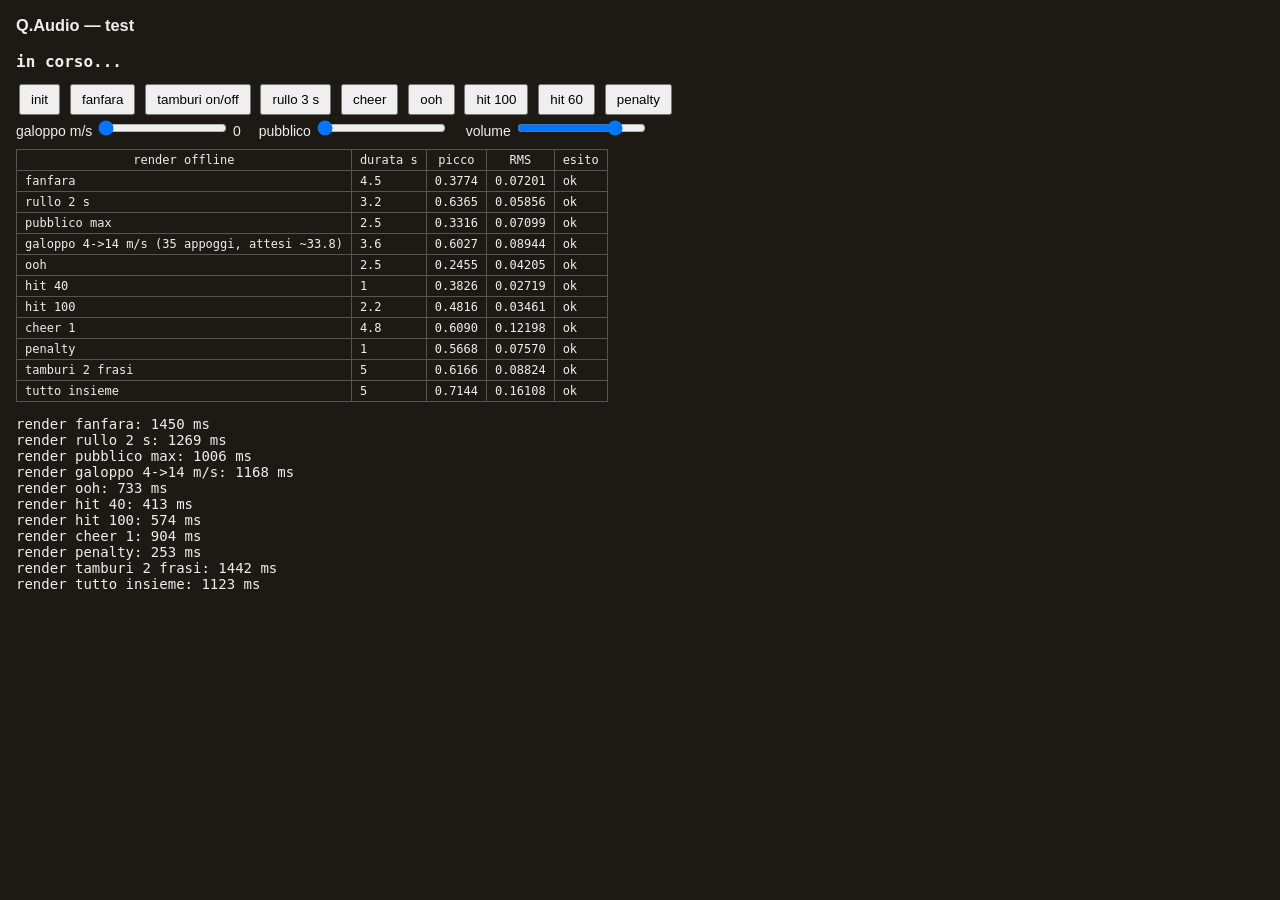
<file: dev/audio-test.html>
<!doctype html>
<html lang="it">
<head>
<meta charset="utf-8">
<title>Test audio</title>
<style>
body{font:14px sans-serif;background:#1d1a16;color:#eee;margin:16px}
button{margin:3px;padding:6px 10px}
label{margin-right:14px}
table{border-collapse:collapse;margin-top:10px}td,th{border:1px solid #555;padding:3px 8px;font:12px monospace}
#result{font:bold 16px monospace;margin:10px 0;white-space:pre-wrap}
</style>
</head>
<body>
<h3>Q.Audio — test</h3>
<div id="result">in corso...</div>
<div>
  <button id="b-init">init</button>
  <button data-a="fanfara">fanfara</button>
  <button id="b-tamb">tamburi on/off</button>
  <button data-a="rullo">rullo 3 s</button>
  <button data-a="cheer">cheer</button>
  <button data-a="ooh">ooh</button>
  <button data-a="hit100">hit 100</button>
  <button data-a="hit60">hit 60</button>
  <button data-a="penalty">penalty</button>
</div>
<div>
  <label>galoppo m/s <input id="s-speed" type="range" min="0" max="16" step="0.5" value="0"> <span id="v-speed">0</span></label>
  <label>pubblico <input id="s-crowd" type="range" min="0" max="1" step="0.05" value="0"></label>
  <label>volume <input id="s-master" type="range" min="0" max="1" step="0.05" value="0.8"></label>
</div>
<table id="tab"><tr><th>render offline</th><th>durata s</th><th>picco</th><th>RMS</th><th>esito</th></tr></table>
<pre id="log"></pre>
<script>
window.onerror = function (m, src, line) { document.getElementById('result').textContent = 'RISULTATO: ERRORE\n' + m + ' @ ' + src + ':' + line; };
</script>
<script src="../js/audio.js"></script>
<script>
(function () {
  const A = Q.Audio;
  const errors = [];
  const log = (s) => { document.getElementById('log').textContent += s + '\n'; };
  const attempt = (name, fn) => {
    try { fn(); } catch (e) { errors.push(name + ': ' + (e && e.stack || e)); }
  };
  const callAll = (tag) => {
    attempt(tag + ' setMaster', () => A.setMaster(0.8));
    attempt(tag + ' crowd', () => A.crowd(0.5));
    attempt(tag + ' cheer', () => A.cheer(1));
    attempt(tag + ' ooh', () => A.ooh());
    attempt(tag + ' hit100', () => A.hit(100));
    attempt(tag + ' hit40', () => A.hit(40));
    attempt(tag + ' hit0', () => A.hit(0));
    attempt(tag + ' penalty', () => A.penalty());
    attempt(tag + ' tamburi on', () => A.tamburi(true));
    attempt(tag + ' tamburi on bis', () => A.tamburi(true));
    attempt(tag + ' rullo', () => A.rullo(1.5));
    attempt(tag + ' fanfara', () => A.fanfara());
    attempt(tag + ' gallop', () => { A.gallop(8); A.gallop(0); A.gallop(NaN); A.gallop(-3); A.gallop(Infinity); });
  };

  // 1. prima di init(): nessun effetto, nessun errore
  callAll('pre-init');
  attempt('pre-init suspend/resume', () => { A.suspend(); A.resume(); });
  attempt('pre-init tamburi off', () => A.tamburi(false));

  // 2. dopo init()
  let ok = false;
  attempt('init', () => { ok = A.init(); if (!A.init()) throw new Error('init non idempotente'); });
  if (!ok) errors.push('init: AudioContext non disponibile');
  callAll('live');

  // 3. galoppo: 200 frame simulati a velocità diverse
  const live = new Promise((resolve) => {
    let f = 0;
    const step = () => {
      attempt('live gallop frame ' + f, () => A.gallop(f < 40 ? 0 : 3 + (f % 120) / 10));
      attempt('live crowd frame ' + f, () => A.crowd((f % 100) / 100));
      if (++f < 200) setTimeout(step, 16);
      else {
        attempt('live tamburi off', () => A.tamburi(false));
        attempt('live suspend/resume', () => A.suspend().then(() => A.resume()));
        log('live: 200 frame gallop/crowd eseguiti');
        resolve();
      }
    };
    step();
  });

  // 4. render offline sul grafo reale (bus + riverbero + compressore + master)
  const SR = 44100;
  const STRIDE_M = 3.2;
  const tab = document.getElementById('tab');
  function stats(buf) {
    let peak = 0, sum = 0, n = 0;
    for (let c = 0; c < buf.numberOfChannels; c++) {
      const d = buf.getChannelData(c);
      for (let i = 0; i < d.length; i++) {
        const a = Math.abs(d[i]);
        if (a > peak) peak = a;
        sum += d[i] * d[i];
      }
      n += d.length;
    }
    return { peak, rms: Math.sqrt(sum / n) };
  }
  function render(name, secs, build) {
    const ctx = new OfflineAudioContext(2, Math.ceil(SR * secs), SR);
    const g = A.createGraph(ctx);
    let extra;
    try { extra = build(g, A.voices); } catch (e) {
      errors.push('offline ' + name + ': ' + (e && e.stack || e));
      return Promise.resolve();
    }
    const t0 = performance.now();
    return ctx.startRendering().then((buf) => {
      log('render ' + name + ': ' + Math.round(performance.now() - t0) + ' ms');
      const s = stats(buf);
      const pass = s.peak > 0.001 && s.rms > 0.0001 && s.peak < 1;
      if (!pass) errors.push('offline ' + name + ': picco ' + s.peak.toFixed(4) + ' RMS ' + s.rms.toFixed(5));
      const tr = document.createElement('tr');
      tr.innerHTML = '<td>' + name + (extra ? ' (' + extra + ')' : '') + '</td><td>' + secs + '</td><td>' + s.peak.toFixed(4) +
        '</td><td>' + s.rms.toFixed(5) + '</td><td>' + (pass ? 'ok' : 'ERRORE') + '</td>';
      tab.appendChild(tr);
    }, (e) => errors.push('offline ' + name + ': ' + e));
  }

  const offline = typeof OfflineAudioContext === 'undefined' ? Promise.resolve(errors.push('OfflineAudioContext assente')) : Promise.all([
    render('fanfara', 4.5, (g, v) => { v.fanfara(g.music, 0.05); }),
    render('tamburi 2 frasi', 5, (g, v) => { v.tamburi(g.music, 0.05, 64); }),
    render('rullo 2 s', 3.2, (g, v) => { v.rullo(g.music, 0.05, 2); }),
    render('galoppo 4->14 m/s', 3.6, (g, v) => {
      // frame a 60 fps su 3 s; poi 30 frame a velocità 0 che non devono programmare nulla
      const st = { next: 0, beat: 0 };
      let beats = 0, after = 0;
      for (let f = 0; f <= 180; f++) beats += v.gallop(g.sfx, st, f / 60, 4 + (10 * f) / 180);
      for (let f = 181; f <= 210; f++) after += v.gallop(g.sfx, st, f / 60, 0);
      const expected = (4 / STRIDE_M) * 3 * 9; // appoggi = 4 * falcate; velocità media 9 m/s
      if (Math.abs(beats - expected) > 4) errors.push('galoppo: ' + beats + ' appoggi, attesi ~' + expected);
      if (after !== 0) errors.push('galoppo: ' + after + ' appoggi a velocità 0');
      return beats + ' appoggi, attesi ~' + expected.toFixed(1);
    }),
    render('pubblico max', 2.5, (g, v) => { v.crowdBed(g.ambient).gain.value = 0.35; }),
    render('cheer 1', 4.8, (g, v) => { v.cheer(g.ambient, 0.05, 1); }),
    render('ooh', 2.5, (g, v) => { v.ooh(g.ambient, 0.05); }),
    render('hit 100', 2.2, (g, v) => { v.hit(g.sfx, 0.05, 100); }),
    render('hit 40', 1, (g, v) => { v.hit(g.sfx, 0.05, 40); }),
    render('penalty', 1, (g, v) => { v.penalty(g.sfx, 0.05); }),
    render('tutto insieme', 5, (g, v) => {
      v.crowdBed(g.ambient).gain.value = 0.35;
      v.tamburi(g.music, 0.05, 64);
      v.fanfara(g.music, 0.3);
      v.cheer(g.ambient, 1, 1);
      v.hit(g.sfx, 1, 100);
      v.penalty(g.sfx, 2);
      const st = { next: 0, beat: 0 };
      for (let f = 0; f <= 240; f++) v.gallop(g.sfx, st, f / 60, 14);
    }),
  ]);

  let done = false;
  Promise.all([live, offline]).then(() => {
    done = true;
    document.getElementById('result').textContent = errors.length ? 'RISULTATO: ERRORE\n' + errors.join('\n') : 'RISULTATO: OK';
  });

  // Con --virtual-time-budget il tempo virtuale salta avanti quando la pagina è inattiva e il DOM viene
  // scaricato prima che i render offline (su un altro thread) finiscano. Brevi task di calcolo tengono
  // occupato il thread principale senza consumare tempo virtuale, finché i render non sono completi.
  let sink = 0;
  const hold = () => {
    if (done) return;
    for (let i = 0; i < 5e5; i++) sink += Math.sqrt(i);
    setTimeout(hold, 0);
  };
  hold();

  // ascolto manuale
  const actions = {
    fanfara: () => A.fanfara(), rullo: () => A.rullo(3), cheer: () => A.cheer(1), ooh: () => A.ooh(),
    hit100: () => A.hit(100), hit60: () => A.hit(60), penalty: () => A.penalty(),
  };
  document.getElementById('b-init').onclick = () => { A.init(); A.resume(); };
  document.querySelectorAll('[data-a]').forEach((b) => { b.onclick = () => { A.init(); actions[b.dataset.a](); }; });
  let tamb = false;
  document.getElementById('b-tamb').onclick = () => { A.init(); tamb = !tamb; A.tamburi(tamb); };
  const speed = document.getElementById('s-speed');
  speed.oninput = () => { A.init(); document.getElementById('v-speed').textContent = speed.value; };
  document.getElementById('s-crowd').oninput = (e) => { A.init(); A.crowd(Number(e.target.value)); };
  document.getElementById('s-master').oninput = (e) => A.setMaster(Number(e.target.value));
  const loop = () => { A.gallop(Number(speed.value)); requestAnimationFrame(loop); };
  requestAnimationFrame(loop);
})();
</script>
</body>
</html>
</file>
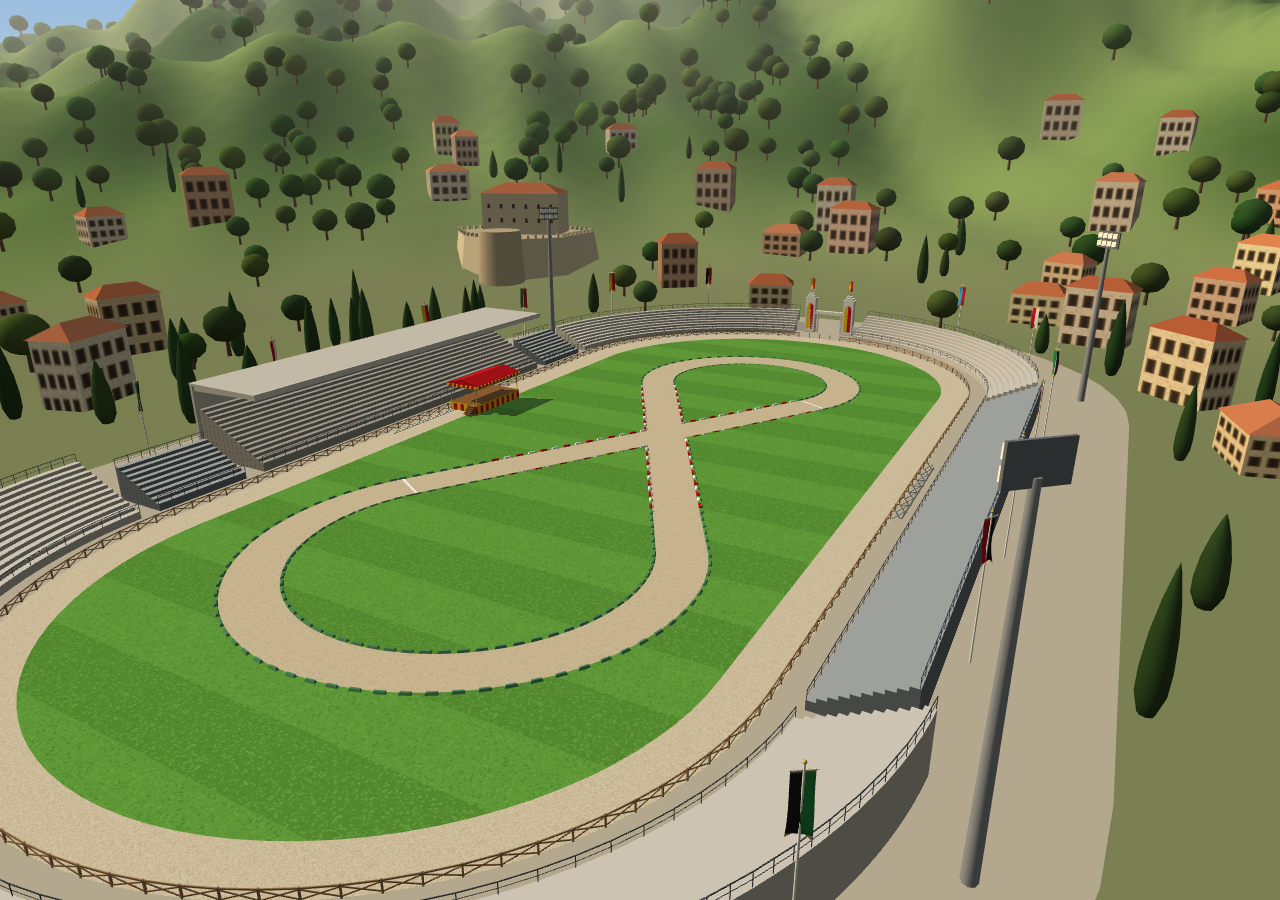
<file: dev/preview.html>
<!doctype html>
<html lang="it">
<head>
<meta charset="utf-8">
<title>Anteprima moduli</title>
<style>html,body{margin:0;height:100%;overflow:hidden;background:#000}canvas{display:block}#err{position:fixed;left:8px;top:8px;color:#f55;font:14px monospace;white-space:pre-wrap;z-index:9}</style>
</head>
<body>
<div id="err"></div>
<script>
window.onerror = function (m, src, line) { document.getElementById('err').textContent += m + ' @ ' + src + ':' + line + '\n'; };
</script>
<script src="../vendor/three.min.js"></script>
<script src="../js/data.js"></script>
<script src="../js/rules.js"></script>
<script src="../js/track.js"></script>
<script src="../js/layout.js"></script>
<script src="../js/world.js" onerror="void 0"></script>
<script src="../js/figuranti.js" onerror="void 0"></script>
<script src="../js/horse.js" onerror="void 0"></script>
<script src="../js/moro.js" onerror="void 0"></script>
<script>
// Uso: preview.html?mods=world,figuranti,horse,moro&cam=x,y,z&look=x,y,z&t=2&fov=55
// Disegna i moduli richiesti, simula t secondi a passi di 1/30 s e resta sull'ultimo fotogramma.
(function () {
  const qs = new URLSearchParams(location.search);
  const mods = (qs.get('mods') || 'world').split(',');
  const v3 = (k, d) => (qs.get(k) || d).split(',').map(Number);
  const cam = v3('cam', '60,45,110');
  const look = v3('look', '0,0,0');
  const t = Number(qs.get('t') || 1);

  const renderer = new THREE.WebGLRenderer({ antialias: true, preserveDrawingBuffer: true });
  renderer.setSize(innerWidth, innerHeight);
  renderer.shadowMap.enabled = true;
  document.body.appendChild(renderer.domElement);
  const scene = new THREE.Scene();
  const camera = new THREE.PerspectiveCamera(Number(qs.get('fov') || 55), innerWidth / innerHeight, 0.1, 1500);
  camera.position.set(cam[0], cam[1], cam[2]);
  camera.lookAt(look[0], look[1], look[2]);

  const updaters = [];
  if (mods.includes('world') && Q.World) updaters.push(Q.World.build(scene, renderer));
  else {
    scene.background = new THREE.Color(0x9fc4e8);
    scene.add(new THREE.HemisphereLight(0xffffff, 0x556644, 0.9));
    const sun = new THREE.DirectionalLight(0xffffff, 0.8);
    sun.position.set(40, 80, 30);
    scene.add(sun);
    const g = new THREE.Mesh(new THREE.PlaneGeometry(300, 300), new THREE.MeshLambertMaterial({ color: 0x5c8a3c }));
    g.rotation.x = -Math.PI / 2;
    scene.add(g);
  }
  if (mods.includes('figuranti') && Q.Figuranti) updaters.push(Q.Figuranti.build(scene, { playerSestiereId: qs.get('sestiere') || 'romana' }));
  if (mods.includes('moro') && Q.Moro) { const m = Q.Moro.create(); scene.add(m.group); updaters.push(m); }
  if (mods.includes('horse') && Q.Horse) {
    const s = Q.sestiere(qs.get('sestiere') || 'romana');
    const h = Q.Horse.create({ c1: s.c1, c2: s.c2 });
    const hs = Number(qs.get('hs') || Q.track.moro.s - 12);
    const p = Q.track.offsetAt(hs, 1.3);
    h.group.position.set(p.x, 0, p.z);
    h.group.rotation.y = Q.track.yawOf(p);
    scene.add(h.group);
    const tip = qs.get('lance') === '0' ? null : new THREE.Vector3(-1.05, 2.05, 2.6);
    updaters.push({ update: (dt) => h.update(dt, { speed: Number(qs.get('speed') || 14), steer: 0, tip }) });
  }

  let time = 0;
  for (let i = 0; i < Math.round(t * 30); i++) { time += 1 / 30; updaters.forEach((u) => u && u.update && u.update(1 / 30, time)); }
  renderer.render(scene, camera);
  document.title = 'pronto';
  if (qs.get('live')) (function loop() { time += 1 / 60; updaters.forEach((u) => u && u.update && u.update(1 / 60, time)); renderer.render(scene, camera); requestAnimationFrame(loop); })();
})();
</script>
</body>
</html>
</file>
